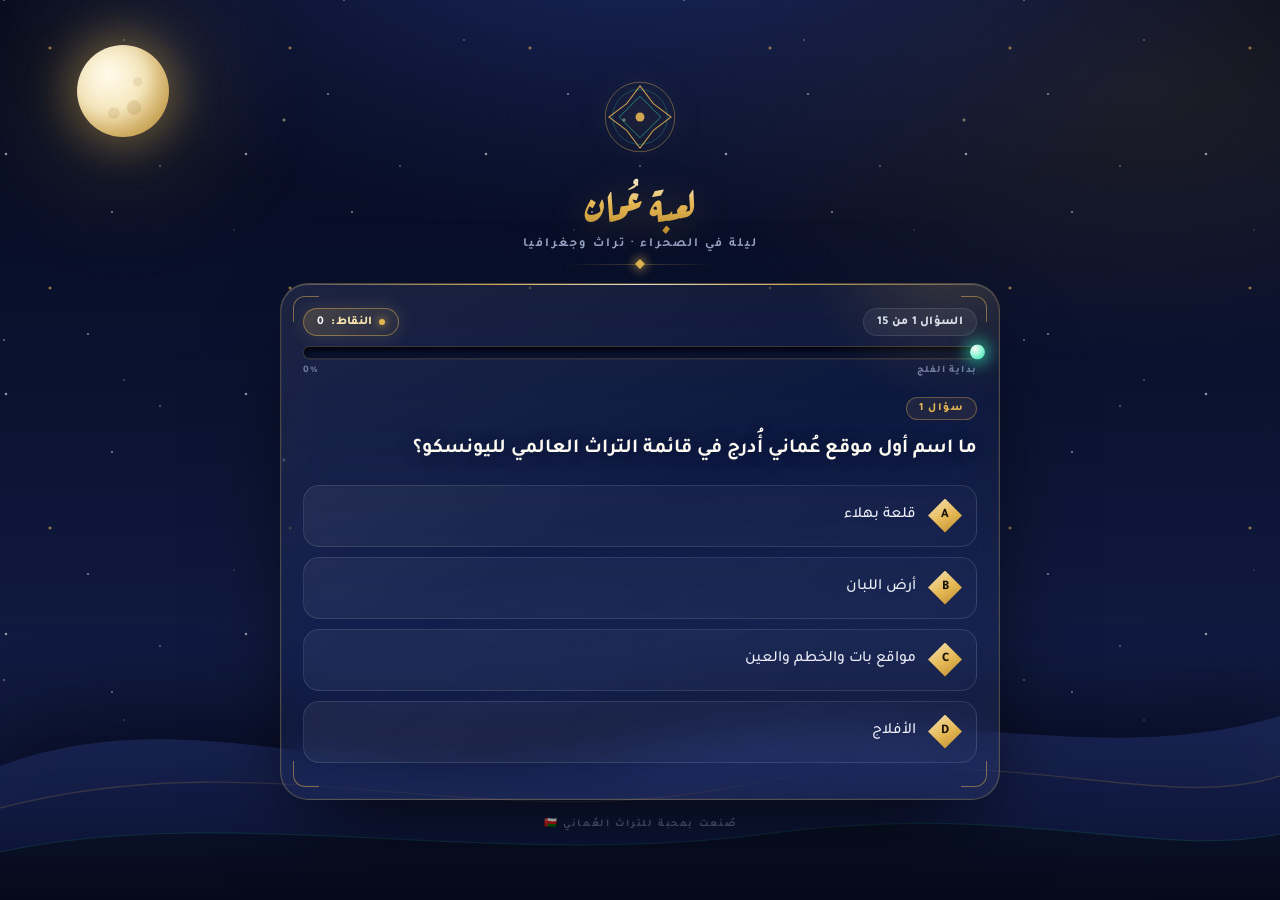
<file: index.html>
<!DOCTYPE html>
<html lang="ar" dir="rtl">
<head>
<meta charset="UTF-8" />
<meta name="viewport" content="width=device-width, initial-scale=1.0" />
<title>لعبة عُمان · ليلة في الصحراء</title>
<link rel="preconnect" href="https://fonts.googleapis.com">
<link rel="preconnect" href="https://fonts.gstatic.com" crossorigin>
<link href="https://fonts.googleapis.com/css2?family=Aref+Ruqaa:wght@400;700&family=Tajawal:wght@400;500;700;800&display=swap" rel="stylesheet">
<link rel="stylesheet" href="styles.css">
</head>
<body>

<!-- ===== سماء ===== -->
<div class="sky" aria-hidden="true">
  <div class="stars"></div>
  <div class="stars2"></div>
  <div class="moon"></div>
  <div class="shoot a"></div>
  <div class="shoot b"></div>
</div>

<!-- ===== كثبان ===== -->
<div class="dunes" aria-hidden="true">
  <svg viewBox="0 0 1440 330" preserveAspectRatio="none">
    <defs>
      <linearGradient id="d1" x1="0" y1="0" x2="0" y2="1">
        <stop offset="0%" stop-color="#1B2757"/><stop offset="100%" stop-color="#101A40"/>
      </linearGradient>
      <linearGradient id="d2" x1="0" y1="0" x2="0" y2="1">
        <stop offset="0%" stop-color="#121C46"/><stop offset="100%" stop-color="#0A1230"/>
      </linearGradient>
      <linearGradient id="d3" x1="0" y1="0" x2="0" y2="1">
        <stop offset="0%" stop-color="#0A1128"/><stop offset="100%" stop-color="#05091B"/>
      </linearGradient>
    </defs>
    <path fill="url(#d1)" opacity=".85" d="M0,196 C230,120 420,236 720,176 C1020,116 1210,206 1440,146 L1440,330 L0,330 Z"/>
    <g class="dune-drift">
      <path fill="url(#d2)" d="M0,238 C300,168 540,268 830,216 C1120,164 1300,246 1440,206 L1440,330 L0,330 Z"/>
      <path fill="none" stroke="#E4B653" stroke-opacity=".16" stroke-width="1.4" d="M0,238 C300,168 540,268 830,216 C1120,164 1300,246 1440,206"/>
    </g>
    <path fill="url(#d3)" d="M0,282 C260,232 560,300 860,264 C1140,230 1300,290 1440,264 L1440,330 L0,330 Z"/>
    <path fill="none" stroke="#28D3A8" stroke-opacity=".13" stroke-width="1.2" d="M0,282 C260,232 560,300 860,264 C1140,230 1300,290 1440,264"/>
  </svg>
</div>

<main class="stage">

  <header class="hero">
    <svg class="rosette" viewBox="0 0 100 100" fill="none" aria-hidden="true">
      <circle cx="50" cy="50" r="47" stroke="#E4B653" stroke-opacity=".45" stroke-width="1.2"/>
      <circle cx="50" cy="50" r="37" stroke="#28D3A8" stroke-opacity=".4" stroke-width=".9"/>
      <path d="M50 8 68 32 92 50 68 68 50 92 32 68 8 50 32 32Z" stroke="#E4B653" stroke-opacity=".85" stroke-width="1.4"/>
      <path d="M50 22 64 36 78 50 64 64 50 78 36 64 22 50 36 36Z" stroke="#28D3A8" stroke-opacity=".7" stroke-width="1.1"/>
      <circle cx="50" cy="50" r="6" fill="#E4B653" fill-opacity=".9"/>
    </svg>
    <h1>لعبة عُمان</h1>
    <p>ليلة في الصحراء · تراث وجغرافيا</p>
    <div class="rule"></div>
  </header>

  <section class="card" id="card">
    <span class="corner tl"></span><span class="corner tr"></span>
    <span class="corner bl"></span><span class="corner br"></span>

    <!-- ================= شاشة اللعب ================= -->
    <section id="gameScreen">
      <div class="topbar">
        <span class="chip" id="counter">السؤال 1 من 15</span>
        <span class="chip gold"><span class="dot"></span> النقاط: <b id="scorePill">0</b></span>
      </div>

      <div class="falaj-wrap">
        <div class="falaj"><i id="bar"></i></div>
        <div class="falaj-label"><span>بداية الفلج</span><span id="falajPct">0%</span></div>
      </div>

      <div class="qwrap" id="qwrap">
        <span class="qnum" id="qIndex">سؤال 1</span>
        <h2 class="q" id="questionText">—</h2>
        <div class="options" id="optionsBox"></div>
      </div>

      <div class="feedback" id="feedback">
        <span class="ico" id="fbIcon">✓</span>
        <span class="body">
          <strong id="fbTitle">إجابة صحيحة</strong>
          <small id="fbSub"></small>
        </span>
      </div>

      <div class="actions">
        <button class="btn btn-gold hidden" id="nextBtn">التالي ←</button>
      </div>
    </section>

    <!-- ================= شاشة النتيجة ================= -->
    <section id="resultScreen" class="result hidden">
      <div class="gauge-wrap">
        <svg class="gauge" viewBox="0 0 140 140">
          <defs>
            <linearGradient id="gGold" x1="0" y1="0" x2="1" y2="1">
              <stop offset="0%" stop-color="#FFF3CE"/>
              <stop offset="55%" stop-color="#E4B653"/>
              <stop offset="100%" stop-color="#B8892B"/>
            </linearGradient>
          </defs>
          <circle class="track" cx="70" cy="70" r="58"/>
          <circle class="fill" id="gaugeFill" cx="70" cy="70" r="58"/>
        </svg>
        <div class="gauge-center">
          <b id="pct">0%</b>
          <span>النتيجة</span>
        </div>
      </div>

      <h2 id="resultTitle">—</h2>
      <p class="sub" id="resultSub">—</p>

      <div class="scorebox">
        <div class="cell good"><b id="okCount">0</b><span>إجابات صحيحة</span></div>
        <div class="cell bad"><b id="noCount">0</b><span>إجابات خاطئة</span></div>
        <div class="cell total"><b id="totalCount">0</b><span>مجموع الأسئلة</span></div>
      </div>

      <div class="review">
        <h3>مراجعة الإجابات الصحيحة</h3>
        <div id="reviewList"></div>
      </div>

      <div class="actions">
        <button class="btn btn-gold" id="playAgainBtn">إعادة اللعب 🔁</button>
      </div>
    </section>

  </section>

  <p class="foot">صُنعت بمحبة للتراث العُماني 🇴🇲</p>
</main>

<div class="confetti-layer" id="confetti" aria-hidden="true"></div>

<script src="app.js"></script>
<script type="module" src="https://static.cloudflareinsights.com/beacon.min.js/vce701823e78c4301a35b7e07294d87301792088814092" integrity="sha512-UKNk8GbxkABxKcXYuLkO16EleLGUkcvJWtpSNmExE0Too3ZaFAxTscNWEc1OdAv5/BikHawapSCaiD2XCmp+Bw==" data-cf-beacon='{"version":"2024.11.0","token":"4edd5f8ec12a48cfa682ab8261b80a79","spa":2}' crossorigin="anonymous"></script>
</body>
</html>
</file>
<file: styles.css>
:root{
    --night:#05091B;
    --night-2:#0A1230;
    --night-3:#131C42;
    --gold:#E4B653;
    --gold-deep:#B8892B;
    --gold-pale:#F6E3B0;
    --aqua:#28D3A8;
    --aqua-soft:#7CF5D2;
    --ok:#25D07B;
    --no:#FF5C5C;
    --ink:#F5EEDF;
    --muted:#98A2C4;
    --glass:rgba(255,255,255,.065);
    --glass-line:rgba(228,182,83,.28);
  }

  *{box-sizing:border-box;-webkit-tap-highlight-color:transparent;}

  html,body{min-height:100%;}
  body{
    margin:0;
    font-family:'Tajawal','Segoe UI',Tahoma,Arial,sans-serif;
    color:var(--ink);
    background:
      radial-gradient(ellipse 90% 60% at 50% -10%, #1B2860 0%, transparent 60%),
      radial-gradient(ellipse 70% 50% at 90% 10%, rgba(228,182,83,.10), transparent 60%),
      linear-gradient(180deg,#05091B 0%, #0A1230 42%, #101A40 72%, #0A1029 100%);
    min-height:100vh;
    padding:26px 16px 10px;
    display:flex;
    align-items:center;
    justify-content:center;
    overflow-x:hidden;
    position:relative;
  }

  /* ================= SKY ================= */
  .sky{position:fixed;inset:0;z-index:0;pointer-events:none;overflow:hidden;}

  .stars,.stars2{
    position:absolute;inset:-40% -20%;
    background-repeat:repeat;
  }
  .stars{
    background-image:
      radial-gradient(1.7px 1.7px at 22px 34px, rgba(255,255,255,.95), transparent),
      radial-gradient(1.4px 1.4px at 128px 92px, rgba(255,255,255,.75), transparent),
      radial-gradient(2px 2px at 66px 168px, rgba(228,182,83,.95), transparent),
      radial-gradient(1.2px 1.2px at 176px 46px, rgba(255,255,255,.6), transparent),
      radial-gradient(1.5px 1.5px at 104px 214px, rgba(255,255,255,.7), transparent);
    background-size:240px 240px;
    animation:twinkle 7s ease-in-out infinite alternate;
  }
  .stars2{
    background-image:
      radial-gradient(1.2px 1.2px at 40px 60px, rgba(255,255,255,.65), transparent),
      radial-gradient(2.2px 2.2px at 200px 140px, rgba(246,227,176,.9), transparent),
      radial-gradient(1px 1px at 150px 250px, rgba(255,255,255,.5), transparent),
      radial-gradient(1.6px 1.6px at 260px 20px, rgba(255,255,255,.7), transparent);
    background-size:340px 340px;
    animation:twinkle 11s ease-in-out infinite alternate-reverse;
    opacity:.75;
  }
  @keyframes twinkle{
    from{opacity:.35; transform:scale(1);}
    to{opacity:1; transform:scale(1.015);}
  }

  .moon{
    position:absolute;top:5%;left:6%;
    width:92px;height:92px;border-radius:50%;
    background:radial-gradient(circle at 34% 32%, #FFFBEB 0%, #F6E7BE 42%, #E0C07A 70%, #C39A45 100%);
    box-shadow:
      0 0 40px 10px rgba(228,182,83,.35),
      0 0 120px 46px rgba(228,182,83,.14),
      inset -10px -8px 22px rgba(150,110,30,.28);
    animation:float 14s ease-in-out infinite;
  }
  .moon::after{
    content:"";position:absolute;inset:0;border-radius:50%;
    background:radial-gradient(circle at 62% 68%, rgba(160,120,50,.20) 0 8%, transparent 9%),
               radial-gradient(circle at 40% 74%, rgba(160,120,50,.16) 0 6%, transparent 7%),
               radial-gradient(circle at 66% 40%, rgba(160,120,50,.14) 0 5%, transparent 6%);
  }
  @keyframes float{
    0%,100%{transform:translateY(0);}
    50%{transform:translateY(-14px);}
  }

  .shoot{
    position:absolute;height:2px;width:170px;border-radius:2px;
    background:linear-gradient(270deg, rgba(255,255,255,.95), rgba(255,255,255,0));
    opacity:0;
  }
  .shoot.a{top:14%;left:18%;animation:shootA 11s ease-in infinite;}
  .shoot.b{top:32%;left:52%;animation:shootB 17s ease-in infinite 5s;}
  @keyframes shootA{
    0%,88%{opacity:0;transform:translate(0,0) rotate(-22deg) scaleX(.2);}
    90%{opacity:1;}
    100%{opacity:0;transform:translate(-460px,190px) rotate(-22deg) scaleX(1);}
  }
  @keyframes shootB{
    0%,92%{opacity:0;transform:translate(0,0) rotate(-18deg) scaleX(.2);}
    94%{opacity:.9;}
    100%{opacity:0;transform:translate(-520px,170px) rotate(-18deg) scaleX(1);}
  }

  /* ================= DUNES ================= */
  .dunes{
    position:fixed;left:0;right:0;bottom:0;z-index:0;
    height:min(38vh,330px);pointer-events:none;
    filter:drop-shadow(0 -18px 40px rgba(5,9,27,.8));
  }
  .dunes svg{width:100%;height:100%;display:block;}
  .dune-drift{animation:drift 26s ease-in-out infinite alternate;transform-origin:center bottom;}
  @keyframes drift{
    from{transform:translateX(-14px);}
    to{transform:translateX(14px);}
  }

  /* ================= STAGE ================= */
  .stage{position:relative;z-index:2;width:100%;max-width:720px;}

  /* ---- Hero ---- */
  .hero{text-align:center;margin-bottom:18px;position:relative;}
  .rosette{
    width:74px;height:74px;margin:0 auto 4px;
    animation:spin 60s linear infinite;
    filter:drop-shadow(0 0 14px rgba(228,182,83,.55));
  }
  @keyframes spin{to{transform:rotate(360deg);}}

  .hero h1{
    font-family:'Aref Ruqaa',serif;
    font-size:clamp(30px,7vw,44px);
    margin:0 0 2px;
    font-weight:700;
    letter-spacing:.5px;
    background:linear-gradient(180deg,#FFFBEC 8%, var(--gold) 55%, var(--gold-deep) 100%);
    -webkit-background-clip:text;background-clip:text;
    -webkit-text-fill-color:transparent;
    filter:drop-shadow(0 4px 18px rgba(228,182,83,.28));
  }
  .hero p{
    margin:0;font-size:12.5px;font-weight:700;letter-spacing:2px;
    color:var(--muted);text-transform:uppercase;
  }
  .hero .rule{
    width:150px;height:1px;margin:12px auto 0;
    background:linear-gradient(90deg,transparent,var(--glass-line),transparent);
    position:relative;
  }
  .hero .rule::after{
    content:"";position:absolute;left:50%;top:50%;width:7px;height:7px;
    transform:translate(-50%,-50%) rotate(45deg);
    background:var(--gold);box-shadow:0 0 10px 2px rgba(228,182,83,.6);
  }

  /* ---- Glass card ---- */
  .card{
    position:relative;
    background:linear-gradient(155deg, rgba(255,255,255,.085), rgba(255,255,255,.028) 45%, rgba(255,255,255,.05));
    border:1px solid var(--glass-line);
    border-radius:28px;
    padding:24px 22px 20px;
    backdrop-filter:blur(20px) saturate(130%);
    -webkit-backdrop-filter:blur(20px) saturate(130%);
    box-shadow:
      0 40px 90px -30px rgba(0,0,0,.9),
      0 0 0 1px rgba(255,255,255,.04) inset,
      0 1px 0 rgba(255,255,255,.16) inset;
    overflow:hidden;
  }
  .card::before{
    content:"";position:absolute;inset:0 0 auto 0;height:1px;
    background:linear-gradient(90deg, transparent, var(--gold) 30%, #FFF6DA 50%, var(--gold) 70%, transparent);
    opacity:.85;
  }
  .card::after{
    content:"";position:absolute;width:280px;height:280px;border-radius:50%;
    top:-160px;right:-90px;
    background:radial-gradient(circle, rgba(228,182,83,.16), transparent 70%);
    pointer-events:none;
  }
  .corner{position:absolute;width:26px;height:26px;border:1.5px solid rgba(228,182,83,.5);pointer-events:none;}
  .corner.tl{top:12px;right:12px;border-left:none;border-bottom:none;border-radius:0 12px 0 0;}
  .corner.tr{top:12px;left:12px;border-right:none;border-bottom:none;border-radius:12px 0 0 0;}
  .corner.bl{bottom:12px;right:12px;border-left:none;border-top:none;border-radius:0 0 12px 0;}
  .corner.br{bottom:12px;left:12px;border-right:none;border-top:none;border-radius:0 0 0 12px;}

  /* ---- Top bar ---- */
  .topbar{
    display:flex;align-items:center;justify-content:space-between;gap:10px;
    margin-bottom:10px;
  }
  .chip{
    display:inline-flex;align-items:center;gap:7px;
    font-size:12px;font-weight:800;letter-spacing:.3px;
    padding:6px 13px;border-radius:999px;
    background:rgba(255,255,255,.06);
    border:1px solid rgba(255,255,255,.10);
    color:#DCE2F5;
  }
  .chip b{color:#fff;}
  .chip.gold{
    background:linear-gradient(135deg, rgba(228,182,83,.22), rgba(228,182,83,.07));
    border-color:rgba(228,182,83,.45);
    color:var(--gold-pale);
    box-shadow:0 0 18px rgba(228,182,83,.18);
  }
  .chip .dot{width:6px;height:6px;border-radius:50%;background:var(--gold);box-shadow:0 0 8px var(--gold);}

  /* ---- Falaj progress ---- */
  .falaj-wrap{margin:2px 0 20px;}
  .falaj{
    position:relative;height:13px;border-radius:999px;
    background:linear-gradient(180deg,#050B22,#0D1638);
    border:1px solid rgba(228,182,83,.22);
    box-shadow:inset 0 2px 7px rgba(0,0,0,.85), 0 1px 0 rgba(255,255,255,.05);
    overflow:visible;
  }
  .falaj > i{
    position:relative;display:block;height:100%;width:0%;
    border-radius:999px;
    background:linear-gradient(90deg,#0B6B5E,#28D3A8 45%,#8FFBE0 100%);
    box-shadow:0 0 16px rgba(40,211,168,.65), inset 0 1px 0 rgba(255,255,255,.5);
    transition:width .65s cubic-bezier(.22,1,.36,1);
  }
  .falaj > i::after{
    content:"";position:absolute;inset-inline-end:-6px;top:50%;
    width:15px;height:15px;border-radius:50%;
    transform:translateY(-50%);
    background:radial-gradient(circle at 34% 30%, #FFFFFF, #8FFBE0 45%, #28D3A8);
    box-shadow:0 0 16px 4px rgba(40,211,168,.75);
    animation:pulseDot 2s ease-in-out infinite;
  }
  @keyframes pulseDot{
    0%,100%{box-shadow:0 0 12px 3px rgba(40,211,168,.6);}
    50%{box-shadow:0 0 20px 7px rgba(40,211,168,.9);}
  }
  .falaj-label{
    display:flex;justify-content:space-between;
    font-size:10px;font-weight:800;letter-spacing:1.2px;
    color:#6E7BA3;margin-top:6px;
  }

  /* ---- Question ---- */
  .qwrap{animation:qIn .45s cubic-bezier(.22,1,.36,1) both;}
  @keyframes qIn{
    from{opacity:0;transform:translateY(16px) scale(.985);}
    to{opacity:1;transform:none;}
  }
  .qnum{
    display:inline-flex;align-items:center;gap:6px;
    font-size:11px;font-weight:800;letter-spacing:1.4px;
    color:var(--gold);
    padding:4px 12px;border-radius:999px;
    border:1px solid rgba(228,182,83,.35);
    background:rgba(228,182,83,.08);
    margin-bottom:12px;
  }
  h2.q{
    margin:0 0 18px;
    font-size:clamp(17px,4.4vw,20px);
    font-weight:700;line-height:1.75;
    color:#FDFAF2;
    text-shadow:0 2px 20px rgba(0,0,0,.3);
  }

  /* ---- Options ---- */
  .options{display:grid;gap:10px;}
  .opt{
    display:flex;align-items:center;gap:12px;width:100%;
    text-align:right;cursor:pointer;
    font-family:'Tajawal',sans-serif;font-size:15.6px;font-weight:500;
    color:#EDEFF9;
    background:linear-gradient(135deg, rgba(255,255,255,.055), rgba(255,255,255,.02));
    border:1px solid rgba(255,255,255,.11);
    border-radius:16px;
    padding:13px 14px;
    position:relative;overflow:hidden;
    animation:optIn .45s cubic-bezier(.22,1,.36,1) both;
    transition:transform .18s ease, border-color .22s ease, background .22s ease, box-shadow .22s ease;
  }
  @keyframes optIn{
    from{opacity:0;transform:translateX(-14px);}
    to{opacity:1;transform:none;}
  }
  .opt::before{
    content:"";position:absolute;inset:0;
    background:linear-gradient(90deg, rgba(228,182,83,.14), transparent 55%);
    opacity:0;transition:opacity .25s;
  }
  .opt:hover:not(.locked){
    transform:translateY(-2px);
    border-color:rgba(228,182,83,.6);
    box-shadow:(0 14px 30px -10px rgba(0,0,0,.9)), 0 0 0 1px rgba(228,182,83,.18);
    box-shadow:0 14px 30px -12px rgba(0,0,0,.9), 0 0 22px -4px rgba(228,182,83,.35);
  }
  .opt:hover:not(.locked)::before{opacity:1;}
  .opt:active:not(.locked){transform:translateY(0) scale(.995);}

  .opt .letter{
    flex:0 0 auto;width:34px;height:34px;
    display:grid;place-items:center;
    font-weight:800;font-size:13px;
    color:#1A1508;
    background:linear-gradient(150deg,#F7E4B4,var(--gold) 55%,var(--gold-deep));
    clip-path:polygon(50% 0,100% 50%,50% 100%,0 50%);
    box-shadow:0 0 14px rgba(228,182,83,.35);
    transition:transform .25s ease;
  }
  .opt:hover:not(.locked) .letter{transform:rotate(-8deg) scale(1.06);}
  .opt .txt{flex:1;position:relative;z-index:1;line-height:1.5;}
  .opt .mark{
    flex:0 0 auto;font-size:16px;font-weight:800;opacity:0;
    transform:scale(.4);transition:opacity .25s, transform .3s cubic-bezier(.34,1.56,.64,1);
  }

  .opt.locked{cursor:default;}

  .opt.correct{
    border-color:rgba(37,208,123,.85);
    background:linear-gradient(135deg, rgba(37,208,123,.22), rgba(37,208,123,.06));
    box-shadow:0 0 0 1px rgba(37,208,123,.35), 0 0 34px -8px rgba(37,208,123,.7);
    animation:popOk .45s cubic-bezier(.34,1.56,.64,1);
  }
  .opt.correct .letter{background:linear-gradient(150deg,#9BF7C9,#25D07B 60%,#12925A);color:#04240F;}
  .opt.correct .mark{opacity:1;transform:scale(1);color:#7DF7BC;}

  .opt.wrong{
    border-color:rgba(255,92,92,.85);
    background:linear-gradient(135deg, rgba(255,92,92,.2), rgba(255,92,92,.05));
    box-shadow:0 0 0 1px rgba(255,92,92,.3), 0 0 30px -10px rgba(255,92,92,.6);
    animation:shake .45s cubic-bezier(.36,.07,.19,.97);
  }
  .opt.wrong .letter{background:linear-gradient(150deg,#FFC9C9,#FF5C5C 60%,#C42F2F);color:#2A0505;}
  .opt.wrong .mark{opacity:1;transform:scale(1);color:#FF9A9A;}

  .opt.dim{opacity:.42;filter:saturate(.5);}

  @keyframes popOk{
    0%{transform:scale(1);}
    45%{transform:scale(1.025);}
    100%{transform:scale(1);}
  }
  @keyframes shake{
    0%,100%{transform:translateX(0);}
    18%{transform:translateX(-7px);}
    38%{transform:translateX(7px);}
    58%{transform:translateX(-4px);}
    78%{transform:translateX(4px);}
  }

  /* ---- Feedback ---- */
  .feedback{
    margin-top:14px;border-radius:16px;padding:12px 15px;
    display:none;align-items:center;gap:11px;
    font-weight:700;font-size:14.5px;line-height:1.5;
    border:1px solid transparent;
    position:relative;overflow:hidden;
  }
  .feedback.show{display:flex;animation:fbIn .35s cubic-bezier(.22,1,.36,1);}
  @keyframes fbIn{
    from{opacity:0;transform:translateY(10px);}
    to{opacity:1;transform:none;}
  }
  .feedback.ok{
    background:linear-gradient(135deg, rgba(37,208,123,.16), rgba(37,208,123,.04));
    border-color:rgba(37,208,123,.55);
    color:#B8FFD9;
    box-shadow:0 0 30px -14px rgba(37,208,123,.9);
  }
  .feedback.no{
    background:linear-gradient(135deg, rgba(255,92,92,.16), rgba(255,92,92,.04));
    border-color:rgba(255,92,92,.5);
    color:#FFCACA;
    box-shadow:0 0 30px -14px rgba(255,92,92,.9);
  }
  .feedback .ico{
    flex:0 0 auto;width:30px;height:30px;border-radius:50%;
    display:grid;place-items:center;font-size:15px;font-weight:900;
  }
  .feedback.ok .ico{background:rgba(37,208,123,.22);color:#8BFFC4;box-shadow:0 0 16px rgba(37,208,123,.5);}
  .feedback.no .ico{background:rgba(255,92,92,.2);color:#FFB0B0;box-shadow:0 0 16px rgba(255,92,92,.45);}
  .feedback .body{flex:1;}
  .feedback strong{display:block;font-size:15px;font-weight:800;letter-spacing:.2px;}
  .feedback small{
    display:block;font-weight:500;font-size:12.5px;margin-top:2px;
    color:#CBD3EC;opacity:.9;
  }
  .feedback small b{color:var(--gold-pale);font-weight:800;}

  /* ---- Buttons ---- */
  .actions{display:flex;gap:10px;margin-top:16px;flex-wrap:wrap;}
  .btn{
    font-family:'Tajawal',sans-serif;font-weight:800;font-size:15px;
    cursor:pointer;border:none;border-radius:14px;
    padding:13px 24px;letter-spacing:.3px;
    position:relative;overflow:hidden;
    transition:transform .16s ease, box-shadow .25s ease, filter .25s ease;
  }
  .btn:active{transform:scale(.98);}
  .btn-gold{
    margin-inline-start:auto;
    color:#1C1503;
    background:linear-gradient(135deg,#FFEFC4,var(--gold) 45%,#C79A38);
    box-shadow:0 12px 32px -12px rgba(228,182,83,.85), inset 0 1px 0 rgba(255,255,255,.6);
  }
  .btn-gold:hover{filter:brightness(1.07);box-shadow:0 16px 38px -12px rgba(228,182,83,1);}
  .btn-gold::after{
    content:"";position:absolute;top:0;bottom:0;width:40%;
    background:linear-gradient(100deg,transparent,rgba(255,255,255,.65),transparent);
    transform:translateX(-220%) skewX(-18deg);
    animation:sheen 3.4s ease-in-out infinite;
  }
  @keyframes sheen{
    0%,62%{transform:translateX(-220%) skewX(-18deg);}
    88%,100%{transform:translateX(320%) skewX(-18deg);}
  }
  .btn-ghost{
    background:rgba(255,255,255,.06);
    border:1px solid rgba(255,255,255,.16);
    color:#DDE3F7;
  }
  .btn-ghost:hover{background:rgba(255,255,255,.1);}

  .hidden{display:none !important;}

  /* ================= RESULT ================= */
  .result{text-align:center;animation:qIn .5s cubic-bezier(.22,1,.36,1) both;}

  .gauge-wrap{position:relative;width:170px;height:170px;margin:2px auto 6px;}
  .gauge{width:100%;height:100%;transform:rotate(-90deg);}
  .gauge .track{fill:none;stroke:rgba(255,255,255,.075);stroke-width:10;}
  .gauge .fill{
    fill:none;stroke:url(#gGold);stroke-width:10;stroke-linecap:round;
    stroke-dasharray:364.42;stroke-dashoffset:364.42;
    transition:stroke-dashoffset 1.3s cubic-bezier(.22,1,.36,1);
    filter:drop-shadow(0 0 8px rgba(228,182,83,.8));
  }
  .gauge-center{
    position:absolute;inset:0;display:grid;place-content:center;gap:2px;
  }
  .gauge-center b{
    font-family:'Aref Ruqaa',serif;font-size:34px;line-height:1;
    background:linear-gradient(180deg,#FFF8E2,var(--gold));
    -webkit-background-clip:text;background-clip:text;-webkit-text-fill-color:transparent;
  }
  .gauge-center span{font-size:10.5px;letter-spacing:2px;color:var(--muted);font-weight:800;}

  .result h2{
    font-family:'Aref Ruqaa',serif;
    font-size:clamp(21px,5.4vw,26px);
    margin:6px 0 6px;font-weight:700;
    color:#FDF8EA;
  }.result p.sub{
    margin:0 0 18px;color:var(--muted);font-weight:500;font-size:13.5px;line-height:1.6;
  }

  .scorebox{display:flex;justify-content:center;gap:9px;flex-wrap:wrap;margin-bottom:18px;}
  .scorebox .cell{
    flex:1 1 88px;max-width:120px;
    background:linear-gradient(150deg, rgba(255,255,255,.07), rgba(255,255,255,.02));
    border:1px solid rgba(255,255,255,.11);
    border-radius:16px;padding:11px 8px;
  }
  .scorebox .cell b{
    display:block;font-size:23px;font-weight:800;line-height:1.15;
    font-family:'Tajawal',sans-serif;
  }
  .scorebox .cell span{font-size:10.5px;color:var(--muted);font-weight:700;letter-spacing:.2px;}
  .cell.good b{color:#5BEBA5;text-shadow:0 0 18px rgba(37,208,123,.6);}
  .cell.bad b{color:#FF8A8A;text-shadow:0 0 18px rgba(255,92,92,.5);}
  .cell.total b{color:var(--gold-pale);}

  .review{
    text-align:right;border-top:1px solid rgba(255,255,255,.08);
    padding-top:12px;max-height:236px;overflow:auto;
    scrollbar-width:thin;scrollbar-color:rgba(228,182,83,.5) transparent;
  }
  .review::-webkit-scrollbar{width:5px;}
  .review::-webkit-scrollbar-thumb{background:rgba(228,182,83,.45);border-radius:9px;}
  .review h3{
    font-size:11px;margin:0 0 9px;color:#7E8AAD;font-weight:800;letter-spacing:1.6px;
  }
  .review .row{
    display:flex;gap:9px;align-items:flex-start;
    font-size:12.4px;font-weight:500;padding:8px 9px;margin-bottom:6px;
    border-radius:11px;
    background:rgba(255,255,255,.035);
    border:1px solid rgba(255,255,255,.055);
    line-height:1.55;
  }
  .review .row .s{flex:0 0 auto;font-size:11px;line-height:1.5;}
  .review .row .q{flex:1;color:#C9D1EA;}
  .review .row .a{
    flex:0 0 auto;color:#8BE9BD;font-weight:800;font-size:11.6px;
    background:rgba(37,208,123,.1);padding:1px 8px;border-radius:7px;
    border:1px solid rgba(37,208,123,.22);white-space:nowrap;
  }

  .foot{
    text-align:center;font-size:10.5px;color:#5D6A8F;font-weight:700;
    letter-spacing:1.6px;margin:16px 0 6px;
  }

  /* ================= CONFETTI ================= */
  .confetti-layer{position:fixed;inset:0;z-index:60;pointer-events:none;overflow:hidden;}
  .confetti-layer i{
    position:absolute;top:-14vh;display:block;
    animation-name:fall;animation-timing-function:cubic-bezier(.3,.05,.6,1);
    animation-fill-mode:forwards;
  }
  @keyframes fall{
    0%{opacity:0;transform:translate3d(0,0,0) rotate(0deg);}
    8%{opacity:1;}
    100%{opacity:0;transform:translate3d(var(--dx,0),118vh,0) rotate(880deg);}
  }

  /* ================= RESPONSIVE ================= */
  @media (max-width:560px){
    body{padding:16px 12px 8px;align-items:flex-start;}
    .card{padding:20px 15px 16px;border-radius:24px;}
    .corner{display:none;}
    h2.q{font-size:16.6px;line-height:1.7;}
    .opt{font-size:14.4px;padding:12px;gap:10px;}
    .opt .letter{width:30px;height:30px;font-size:12px;}
    .moon{width:64px;height:64px;top:3%;left:4%;}
    .rosette{width:58px;height:58px;}
    .hero p{font-size:10.5px;letter-spacing:1.2px;}
    .btn{width:100%;margin-inline-start:0 !important;}
    .actions{flex-direction:column-reverse;}
    .dunes{height:24vh;}
    .gauge-wrap{width:150px;height:150px;}
  }
  @media (prefers-reduced-motion:reduce){
    *{animation-duration:.01ms !important;animation-iteration-count:1 !important;transition-duration:.01ms !important;}
  }
</file>
